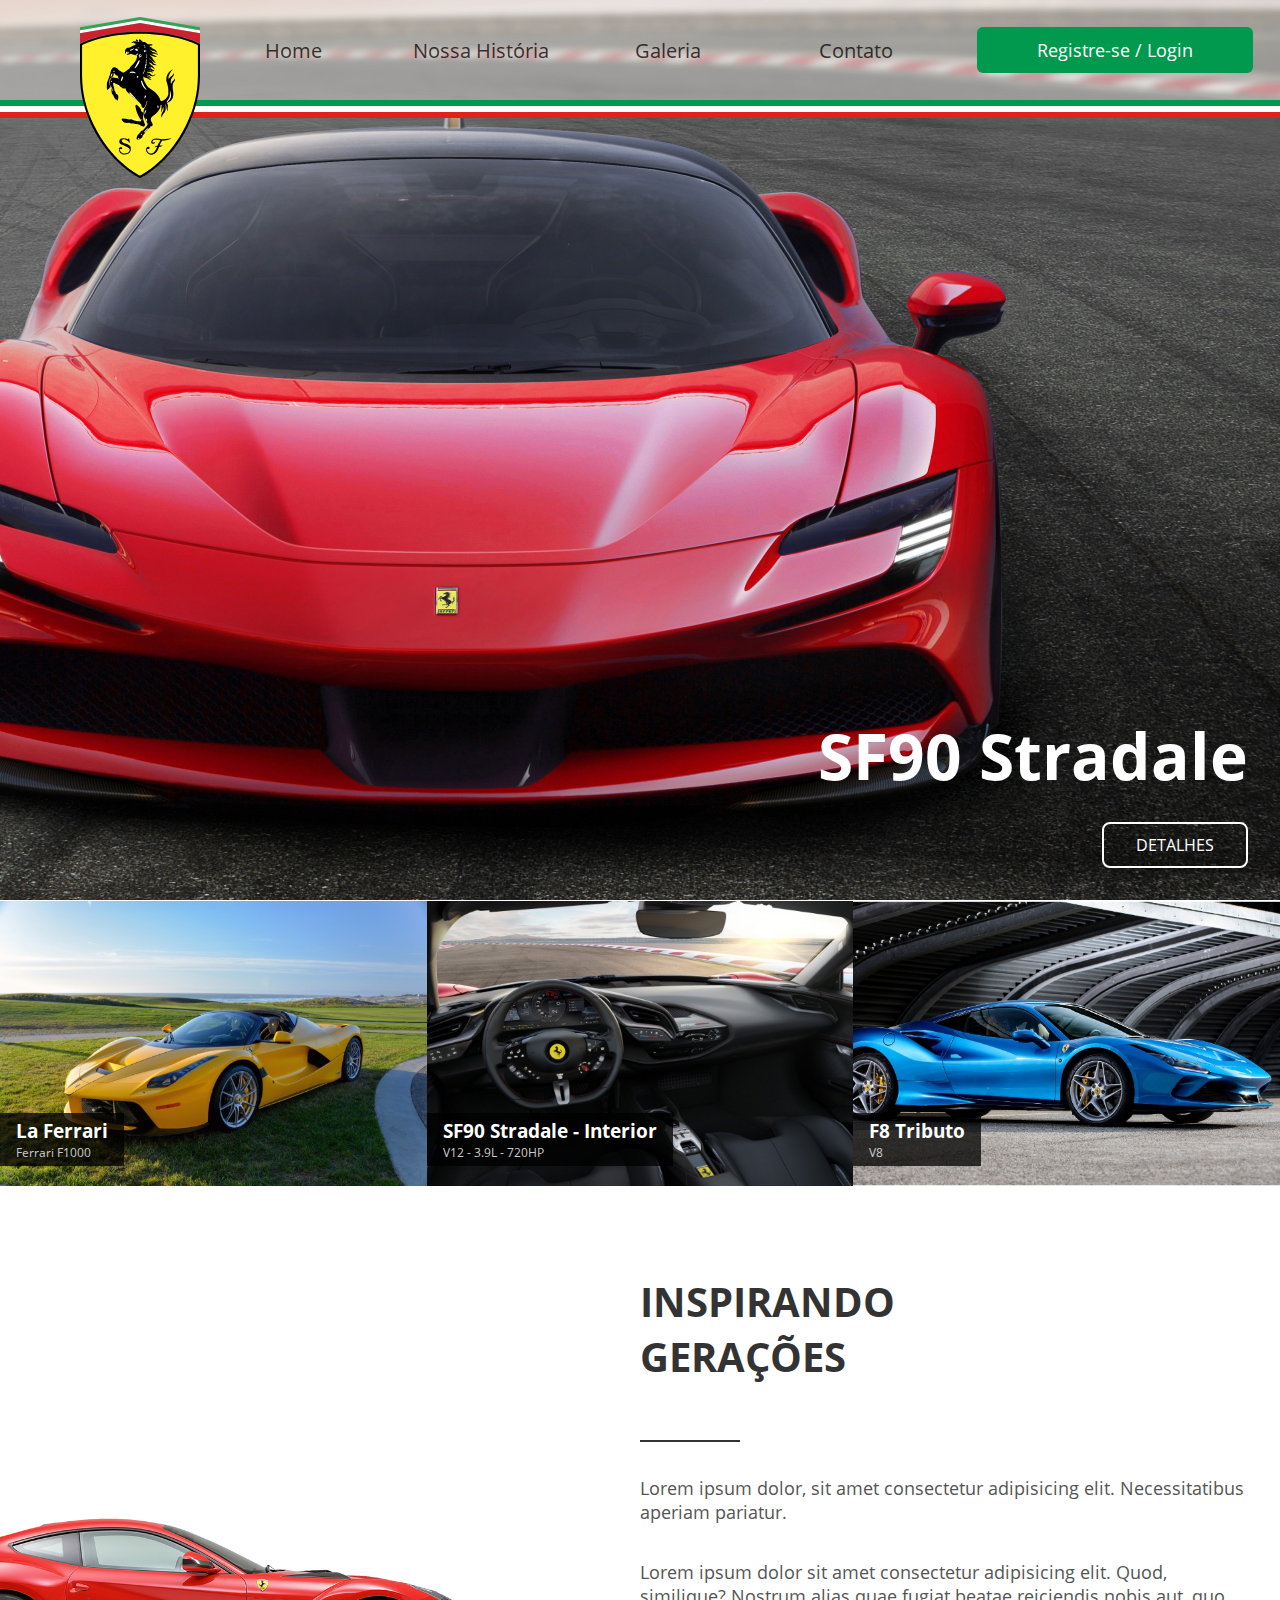
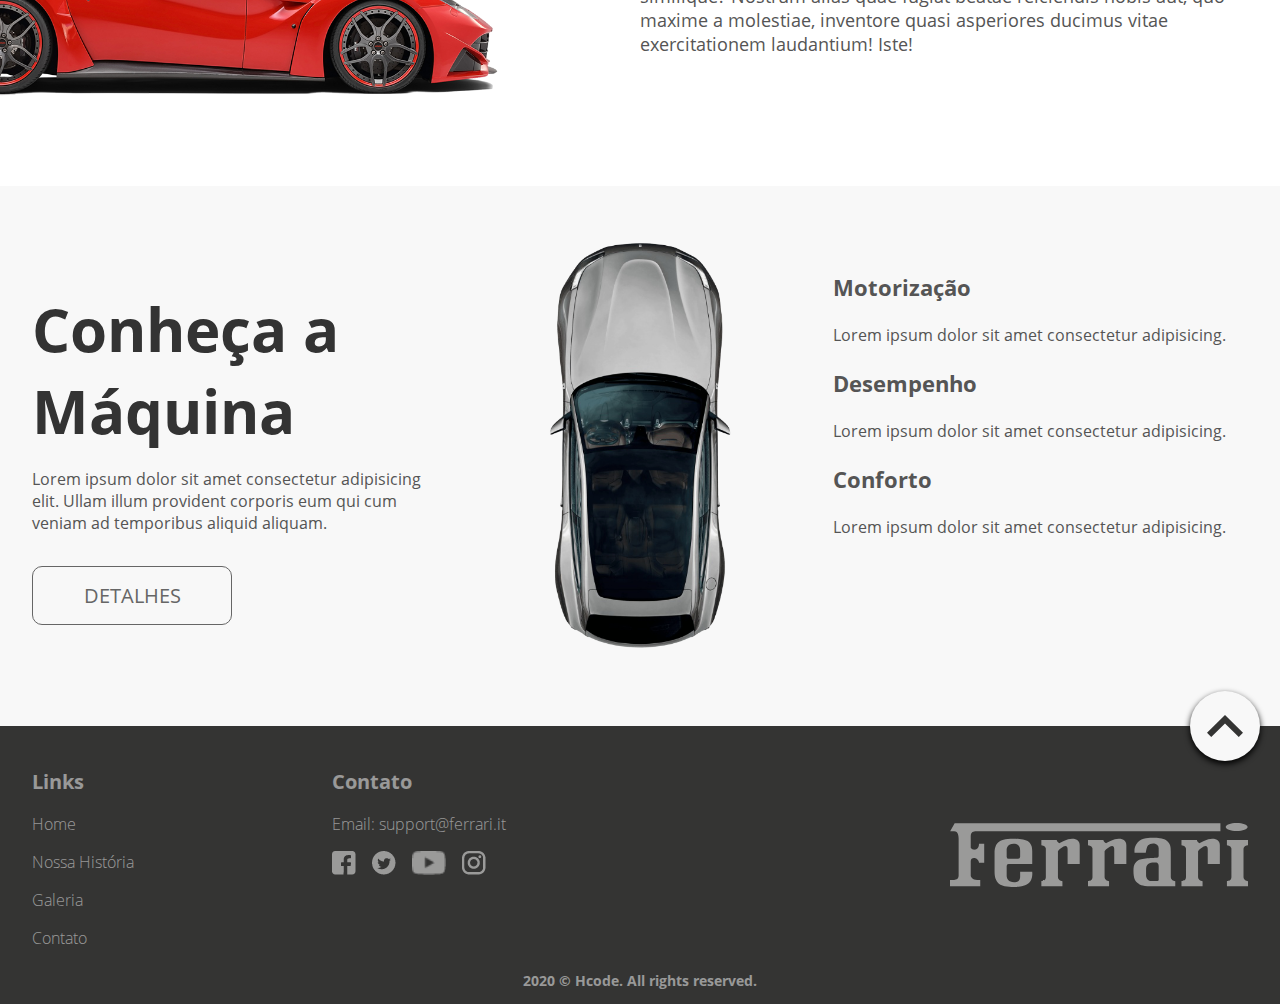
<file: public/index.html>
<!DOCTYPE html>
<html lang="pt-br">
<head>
    <meta charset="UTF-8">
    <meta name="viewport" content="width=device-width, initial-scale=1.0">
    <title>HcodeLab - Ferrari</title>
    <link rel="stylesheet" href="assets/css/index.css">
</head>

<body>
    <header id="header">
        <div id="overlay" data-close="menu"></div>
        <img src="assets/images/ferrari-logo.svg" id="logo" alt="Logo" />
        <button type="button" id="btn-open">
            <img src="assets/images/mnu-black-iphone.svg" alt="menu">
            
        </button>

        <nav class="menu">
            <div>
                <button type="button" id="btn-close" data-close="menu">
                    <img src="/assets/images/close-black-18dp.svg" alt="close" />
                </button>

                <ul>
                    <li><a href="/">Home</a></li>
                    <li><a href="/our-history.html">Nossa História</a></li>
                    <li><a href="/gallery.html">Galeria</a></li>
                    <li><a href="/contact.html">Contato</a></li>
                </ul>
            </div>

            <a href="register.html" class="btn-register">
                Registre-se / Login
            </a>        
        </nav>
    </header>

    <main id="home">
        <hr class="italy" />

        <header > 
            <h1>SF90 Stradale</h1>
            <a href="#">Detalhes</a>
        </header>

        <section class="gallery">
            <figure>
                 <img src="assets/images/index/laferrari.jpg" />
                 <figcaption>
                     <h2>La Ferrari</h2>
                     <p>Ferrari F1000</p>
                 </figcaption>
            </figure>

            <figure>
                <img src="assets/images/index/ferrari-interior.jpg" />
                <figcaption>
                    <h2>SF90 Stradale - Interior</h2>
                    <p>V12 - 3.9L - 720HP</p>
                </figcaption>
           </figure>

           <figure>
            <img src="assets/images/index/f8-tributo.jpg" />
            <figcaption>
                <h2>F8 Tributo</h2>
                <p>V8</p>
            </figcaption>
       </figure>
        </section>

        <section class="inspiration">
            <div></div>
            <div class="text">
                <h2>Inspirando<span>Gerações</span></h2>
                <hr />
                <p>
                    Lorem ipsum dolor, sit amet consectetur adipisicing elit. Necessitatibus aperiam pariatur.
                </p>
                <p class="complete">
                    Lorem ipsum dolor sit amet consectetur adipisicing elit. Quod, similique? Nostrum alias quae fugiat beatae reiciendis nobis aut, quo maxime a molestiae, inventore quasi asperiores ducimus vitae exercitationem laudantium! Iste!
                </p>

            </div>

            <div class="car">

            </div>
        </section>

        <section class="know">
            <div class="know-1">
                <h1>Conheça a Máquina</h1>
                <p>
                    Lorem ipsum dolor sit amet consectetur adipisicing elit. Ullam illum provident corporis eum qui cum veniam ad temporibus aliquid aliquam.
                </p>
            <a href="/gallery.html">Detalhes</a>

            </div>
            <img src="./assets/images/index/top-view.png" alt="Ferrari Top View" />

            <div class="know-2">
                <dl>
                    <dt>Motorização</dt>
                    <dd>Lorem ipsum dolor sit amet consectetur adipisicing.</dd>

                    <dt>Desempenho</dt>
                    <dd>Lorem ipsum dolor sit amet consectetur adipisicing.</dd>

                    <dt>Conforto</dt>
                    <dd>Lorem ipsum dolor sit amet consectetur adipisicing.</dd>
                </dl>
                
            </div>


        </section>

    </main>


   
    <footer id="footer">
        <button type="button">
            <img src="assets/images/icon-arrow-up.svg" alt="up" />
        </button>

        <div class="columns">
            <div>
            <ul class="links">
                <li class="title">Links</li>
                <li><a href="/">Home</a></li>
                <li><a href="/our-history.html">Nossa História</a></li>
                <li><a href="/gallery.html">Galeria</a></li>
                <li><a href="/contact.html">Contato</a></li>
            </ul>

            
        <ul>
            <li class="title">
                Contato
            </li>
            <li>Email: support@ferrari.it 
            </li>
            <li class="social">
                <a href="https://www.facebook.com/Ferrari"><img src="assets/images/index/facebook.png" alt="Facebook"></a>

                <a href="https://twitter.com/Ferrari"><img src="assets/images/index/twitter.png" alt="Twitter"></a>

                <a href="https://www.youtube.com/user/ferrariworld"><img src="assets/images/index/youtube.png" alt="Youtube"></a>

                <a href="https://www.instagram.com/ferrari/"><img src="assets/images/index/instagram.png" alt="Instagram"></a>
            </li>
        </ul>
    </div>
  

        <a href="/"><img src="assets/images/ferrari-footer.svg" alt="Logo" class="logo" /></a>
    </div>
        <p>
            2020 © Hcode. All rights reserved.
        </p>

    </footer>

    <script type="text/javascript" src="./javascript/index.js"></script>
    
</body>
</html>
</file>
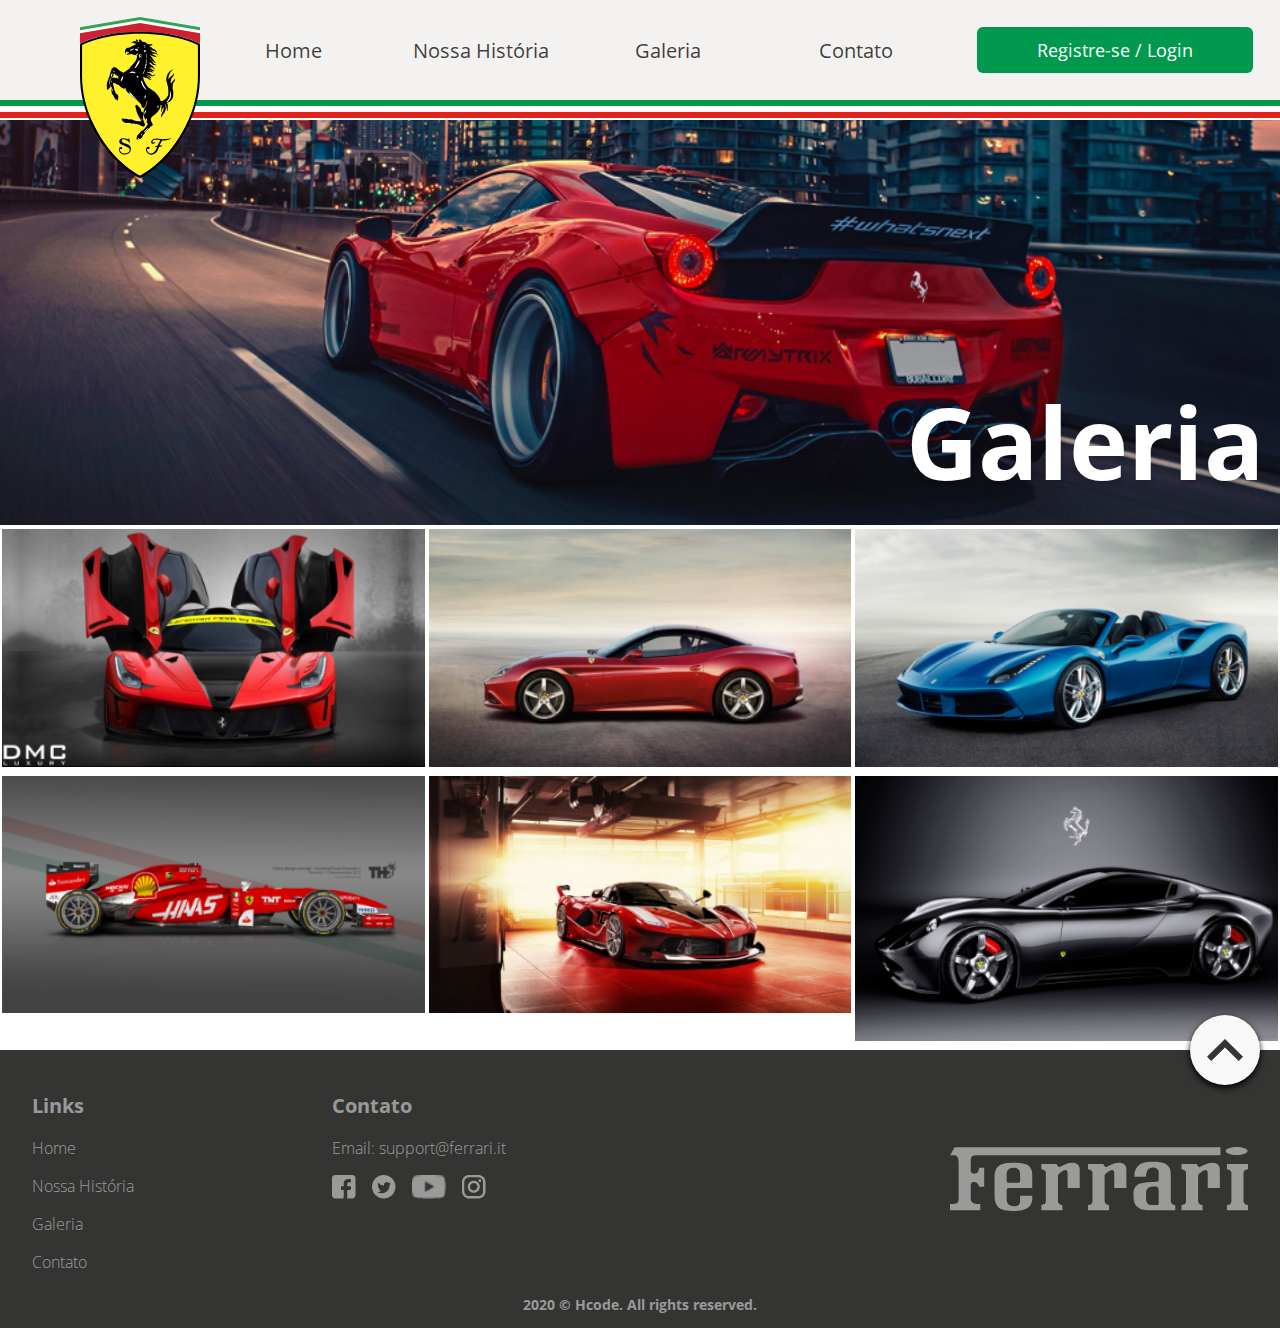
<file: public/gallery.html>
<!DOCTYPE html>
<html lang="pt-br">
<head>
    <meta charset="UTF-8">
    <meta name="viewport" content="width=device-width, initial-scale=1.0">
    <title>HcodeLab - Ferrari</title>
    <link rel="stylesheet" href="assets/css/index.css">
</head>
<body>
    <header id="header">
        <div id="overlay" data-close="menu"></div>
        <img src="assets/images/ferrari-logo.svg" id="logo" alt="Logo" />
        <button type="button" id="btn-open">
            <img src="assets/images/mnu-black-iphone.svg" alt="menu">
            
        </button>

        <nav class="menu">
            <div>
                <button type="button" id="btn-close" data-close="menu">
                    <img src="/assets/images/close-black-18dp.svg" alt="close" />
                </button>

                <ul>
                    <li><a href="/">Home</a></li>
                    <li><a href="/our-history.html">Nossa História</a></li>
                    <li><a href="/gallery.html">Galeria</a></li>
                    <li><a href="/contact.html">Contato</a></li>
                </ul>
            </div>
            <a href="register.html" class="btn-register">
                Registre-se / Login
            </a>        
        </nav>


       

    </header>


    <main id="gallery" class="page">
        <div class="page-header">

        <header >
                <h1>Galeria</h1>
        </header>

        <hr class="italy" />

    </div>

        <section class="photos">
            <picture>
                <source srcset="/assets/photos/2014_dmc_ferrari_laferrari_fxxr_3-1920x1080@2x" media="min-width: 750px">
                    <img src="/assets/images/photos/2014_dmc_ferrari_laferrari_fxxr_3-1920x1080.png" alt="Ferrari" />
            </picture>

            <picture>
                <source srcset="/assets/images/photos/2014_ferrari_california_t_6-1920x1080@2x.png" media="min-width: 750px">
                    <img src="/assets/images/photos/2014_ferrari_california_t_6-1920x1080.png" alt="Ferrari" />
            </picture>

            <picture>
                <source srcset="/assets/images/photos/2016_ferrari_488_spider_2-1920x1080@2x.png" media="min-width: 750px">
                    <img src="/assets/images/photos/2016_ferrari_488_spider_2-1920x1080.png" alt="Ferrari" />
            </picture>

            <picture>
                <source srcset="/assets/images/photos/ferrari_formula_1_2015-1920x1080@2x.png" media="min-width: 750px">
                    <img src="/assets/images/photos/ferrari_formula_1_2015-1920x1080.png" alt="Ferrari" />
            </picture>

            <picture>
                <source srcset="/assets/images/photos/ferrari_fxx_k-1920x1080@2x.png" media="min-width: 750px">
                    <img src="/assets/images/photos/ferrari_fxx_k-1920x1080.png" alt="Ferrari" />
            </picture>

            <picture>
                <source srcset="/assets/images/photos/ferrari_hd_widescreen-1920x1200@2x.png" media="min-width: 750px">
                    <img src="/assets/images/photos/ferrari_hd_widescreen-1920x1200.png" alt="Ferrari" />
            </picture>
        
        </section>

    </main>



  
    <footer id="footer">
        <button type="button">
            <img src="assets/images/icon-arrow-up.svg" alt="up" />
        </button>

        <div class="columns">
            <div>
            <ul class="links">
                <li class="title">Links</li>
                <li><a href="/">Home</a></li>
                <li><a href="/our-history.html">Nossa História</a></li>
                <li><a href="/gallery.html">Galeria</a></li>
                <li><a href="/contact.html">Contato</a></li>
            </ul>

            
        <ul>
            <li class="title">
                Contato
            </li>
            <li>Email: support@ferrari.it 
            </li>
            <li class="social">
                <a href="https://www.facebook.com/Ferrari"><img src="assets/images/index/facebook.png" alt="Facebook"></a>

                <a href="https://twitter.com/Ferrari"><img src="assets/images/index/twitter.png" alt="Twitter"></a>

                <a href="https://www.youtube.com/user/ferrariworld"><img src="assets/images/index/youtube.png" alt="Youtube"></a>

                <a href="https://www.instagram.com/ferrari/"><img src="assets/images/index/instagram.png" alt="Instagram"></a>
            </li>
        </ul>
    </div>
  

        <a href="/"><img src="assets/images/ferrari-footer.svg" alt="Logo" class="logo" /></a>
    </div>
        <p>
            2020 © Hcode. All rights reserved.
        </p>

    </footer>

    <script type="text/javascript" src="./javascript/index.js"></script>
    
</body>
</html>
</file>
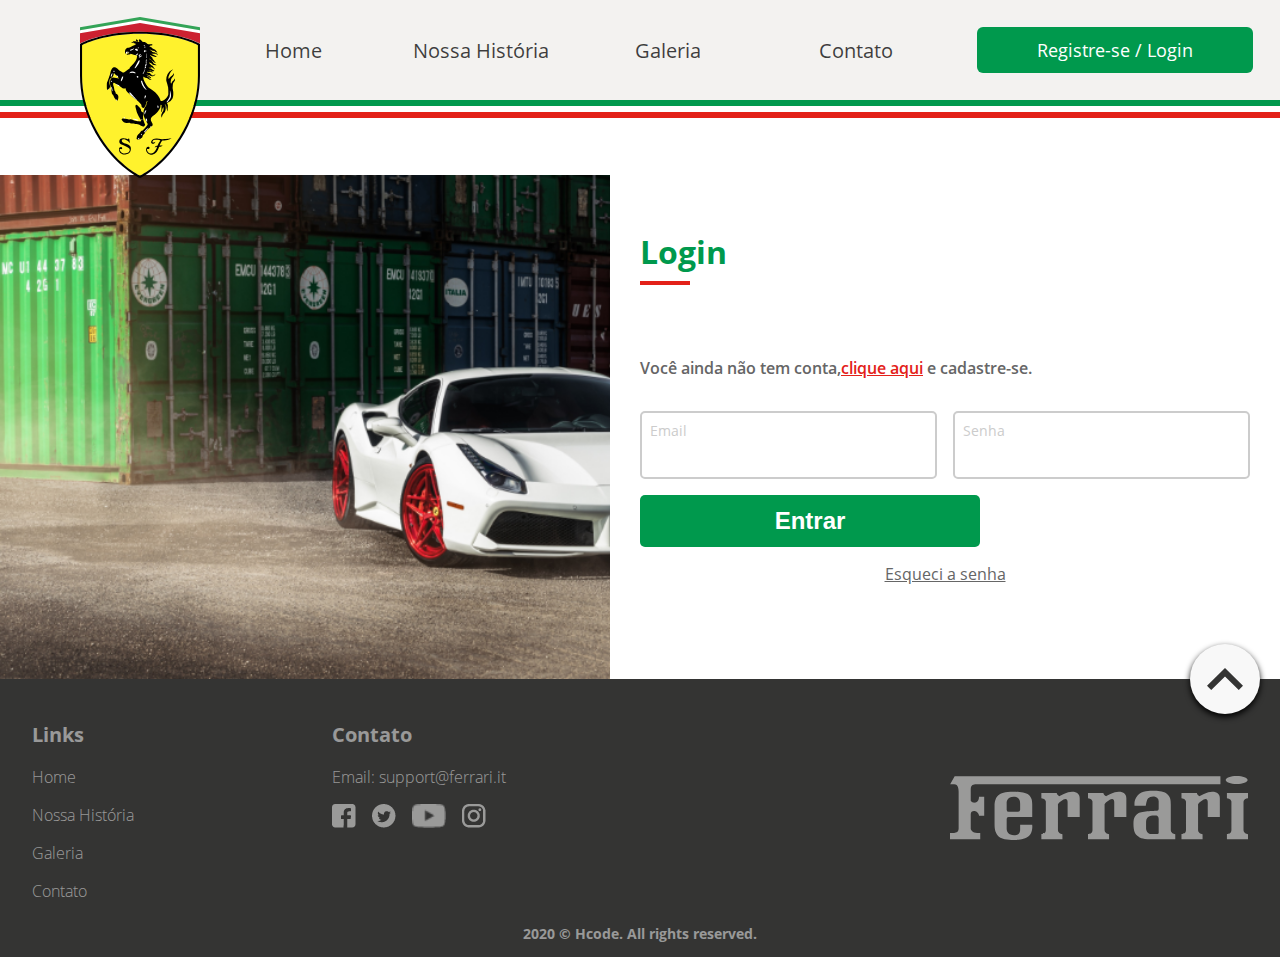
<file: public/login.html>
<!DOCTYPE html>
<html lang="pt-br">
<head>
    <meta charset="UTF-8">
    <meta name="viewport" content="width=device-width, initial-scale=1.0">
    <title>HcodeLab - Ferrari</title>
    <link rel="stylesheet" href="assets/css/index.css">
</head>
<body>
    <header id="header">
        <div id="overlay" data-close="menu"></div>
        <img src="assets/images/ferrari-logo.svg" id="logo" alt="Logo" />
        <button type="button" id="btn-open">
            <img src="assets/images/mnu-black-iphone.svg" alt="menu">
            
        </button>

        <nav class="menu">
            <div>
                <button type="button" id="btn-close" data-close="menu">
                    <img src="/assets/images/close-black-18dp.svg" alt="close" />
                </button>

                <ul>
                    <li><a href="/">Home</a></li>
                    <li><a href="/our-history.html">Nossa História</a></li>
                    <li><a href="/gallery.html">Galeria</a></li>
                    <li><a href="/contact.html">Contato</a></li>
                </ul>
            </div>
            <a href="register.html" class="btn-register">
                Registre-se / Login
            </a>       
        </nav>
    </header>

    <main id="login" class="page">
        
        <div class="page-header">
            <header >
                    <h1>Login</h1>
            </header>

            <hr class="italy" />
        </div>

        <section>
            <div class="image"></div>
            <form>
                <div>
                    <div class="fields">
                        <div class="field">
                            <label for="email">Email</label>
                            <input type="email" name="email" id="email"></div>
                        <div class="field">
                            <label for="password">Senha</label>
                            <input type="password" name="password" id="password"></div>
                    </div>
                    <div class="actions">
                        <button type="submit">Entrar</button>
                        <a href="#">Esqueci a senha</a>
                    </div>
                </div>
                <p>Você ainda não tem conta,<a href="register.html">clique aqui</a> e cadastre-se.</p>
            </form>
        </section>

    </main>


 
    <footer id="footer">
        <button type="button">
            <img src="assets/images/icon-arrow-up.svg" alt="up" />
        </button>

        <div class="columns">
            <div>
            <ul class="links">
                <li class="title">Links</li>
                <li><a href="/">Home</a></li>
                <li><a href="/our-history.html">Nossa História</a></li>
                <li><a href="/gallery.html">Galeria</a></li>
                <li><a href="/contact.html">Contato</a></li>
            </ul>

            
        <ul>
            <li class="title">
                Contato
            </li>
            <li>Email: support@ferrari.it 
            </li>
            <li class="social">
                <a href="https://www.facebook.com/Ferrari"><img src="assets/images/index/facebook.png" alt="Facebook"></a>

                <a href="https://twitter.com/Ferrari"><img src="assets/images/index/twitter.png" alt="Twitter"></a>

                <a href="https://www.youtube.com/user/ferrariworld"><img src="assets/images/index/youtube.png" alt="Youtube"></a>

                <a href="https://www.instagram.com/ferrari/"><img src="assets/images/index/instagram.png" alt="Instagram"></a>
            </li>
        </ul>
    </div>
  

        <a href="/"><img src="assets/images/ferrari-footer.svg" alt="Logo" class="logo" /></a>
    </div>
        <p>
            2020 © Hcode. All rights reserved.
        </p>

    </footer>

    <script type="text/javascript" src="./javascript/index.js"></script>
    
</body>
</html>
</file>
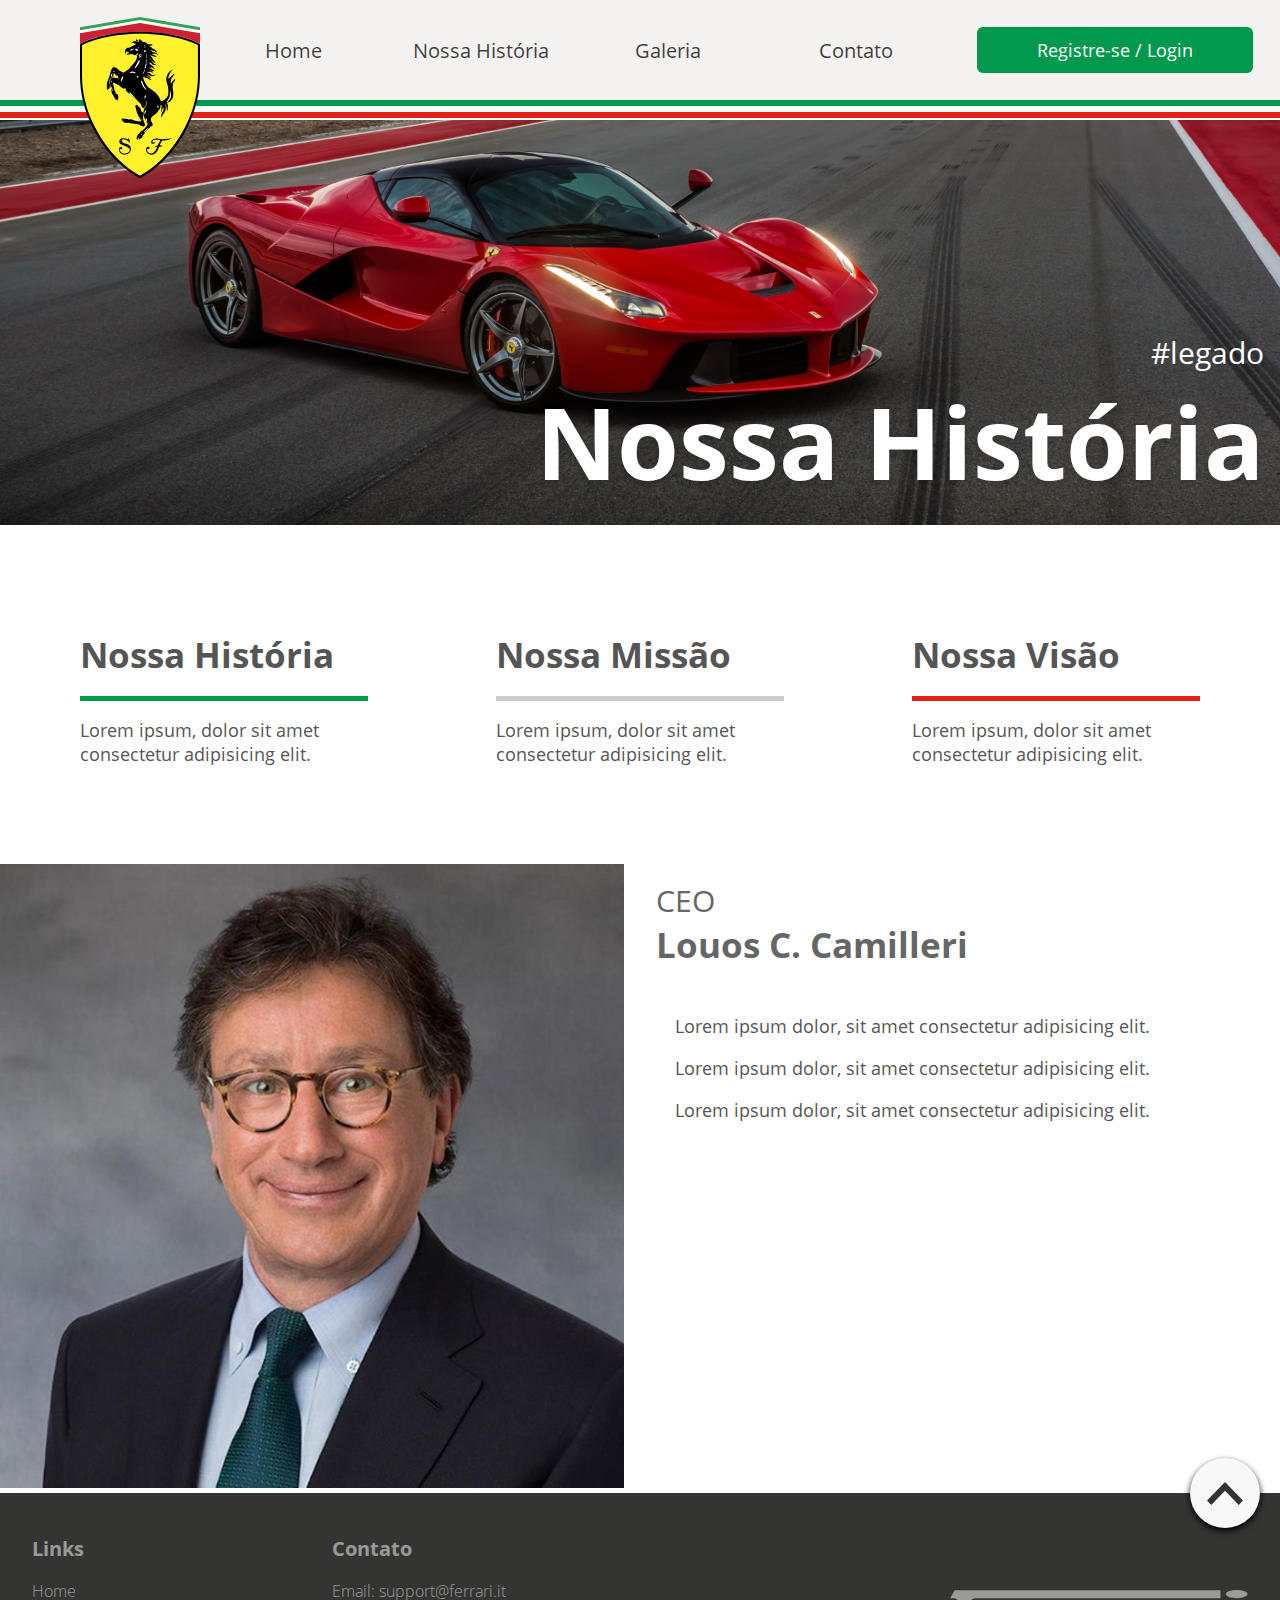
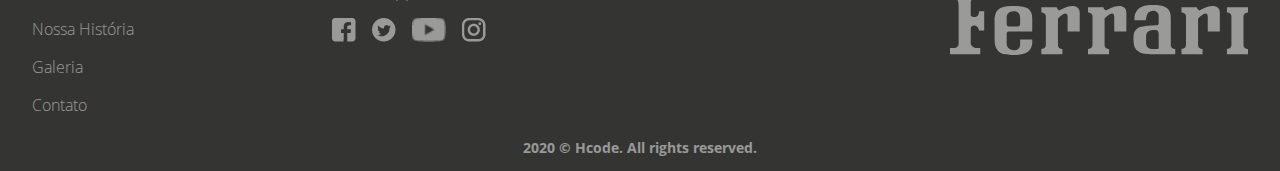
<file: public/our-history.html>
<!DOCTYPE html>
<html lang="pt-br">
<head>
    <meta charset="UTF-8">
    <meta name="viewport" content="width=device-width, initial-scale=1.0">
    <title>HcodeLab - Ferrari</title>
    <link rel="stylesheet" href="assets/css/index.css">
</head>
<body>
    <header id="header">
        <div id="overlay" data-close="menu"></div>
        <img src="assets/images/ferrari-logo.svg" id="logo" alt="Logo" />
        <button type="button" id="btn-open">
            <img src="assets/images/mnu-black-iphone.svg" alt="menu">
            
        </button>

        <nav class="menu">
            <div>
                <button type="button" id="btn-close" data-close="menu">
                    <img src="/assets/images/close-black-18dp.svg" alt="close" />
                </button>

                <ul>
                    <li><a href="/">Home</a></li>
                    <li><a href="/our-history.html">Nossa História</a></li>
                    <li><a href="/gallery.html">Galeria</a></li>
                    <li><a href="/contact.html">Contato</a></li>
                </ul>
            </div>
            <a href="register.html" class="btn-register">
                Registre-se / Login
            </a>       
        </nav>


       

    </header>
    

    <main id="our-history" class="page">
        <div class="page-header">
       

        <header >
                <ul>
                    <li>#legado</li>
                </ul>
                <h1>Nossa História</h1>
        </header>
        <hr class="italy" />
    </div>

        <div class="columns">
            <div class="column">
                <h2 class="green">Nossa História</h2>
                <p>Lorem ipsum, dolor sit amet consectetur adipisicing elit.</p>
            </div>
            <div class="column">
                <h2 class="gray">Nossa Missão</h2>
                <p>Lorem ipsum, dolor sit amet consectetur adipisicing elit.</p>
            </div>
            <div class="column">
                <h2 class="red">Nossa Visão</h2>
                <p>Lorem ipsum, dolor sit amet consectetur adipisicing elit.</p>
            </div>
        </div>
        <div class="ceo">

        <figure>
            <picture>
                <source srcset="/assets/images/ceo@2x.png" media="(min-width: 750px)">
                <img src="/assets/images/ceo.png" alt="Louis C. Camilleri">
            </picture>
            <figcaption>
                <small>CEO</small>
                Louos C. Camilleri
            </figcaption>
        </figure>
        
        <section class="text">
            <p>Lorem ipsum dolor, sit amet consectetur adipisicing elit.</p>
            <p>Lorem ipsum dolor, sit amet consectetur adipisicing elit.</p>
            <p>Lorem ipsum dolor, sit amet consectetur adipisicing elit.</p>
        </section>
        </div>

    </main>


    <footer id="footer">
        <button type="button">
            <img src="assets/images/icon-arrow-up.svg" alt="up" />
        </button>

        <div class="columns">
            <div>
            <ul class="links">
                <li class="title">Links</li>
                <li><a href="/">Home</a></li>
                <li><a href="/our-history.html">Nossa História</a></li>
                <li><a href="/gallery.html">Galeria</a></li>
                <li><a href="/contact.html">Contato</a></li>
            </ul>

            
        <ul>
            <li class="title">
                Contato
            </li>
            <li>Email: support@ferrari.it 
            </li>
            <li class="social">
                <a href="https://www.facebook.com/Ferrari"><img src="assets/images/index/facebook.png" alt="Facebook"></a>

                <a href="https://twitter.com/Ferrari"><img src="assets/images/index/twitter.png" alt="Twitter"></a>

                <a href="https://www.youtube.com/user/ferrariworld"><img src="assets/images/index/youtube.png" alt="Youtube"></a>

                <a href="https://www.instagram.com/ferrari/"><img src="assets/images/index/instagram.png" alt="Instagram"></a>
            </li>
        </ul>
    </div>
  

        <a href="/"><img src="assets/images/ferrari-footer.svg" alt="Logo" class="logo" /></a>
    </div>
        <p>
            2020 © Hcode. All rights reserved.
        </p>

    </footer>

    <script type="text/javascript" src="./javascript/index.js"></script>
    
</body>
</html>
</file>
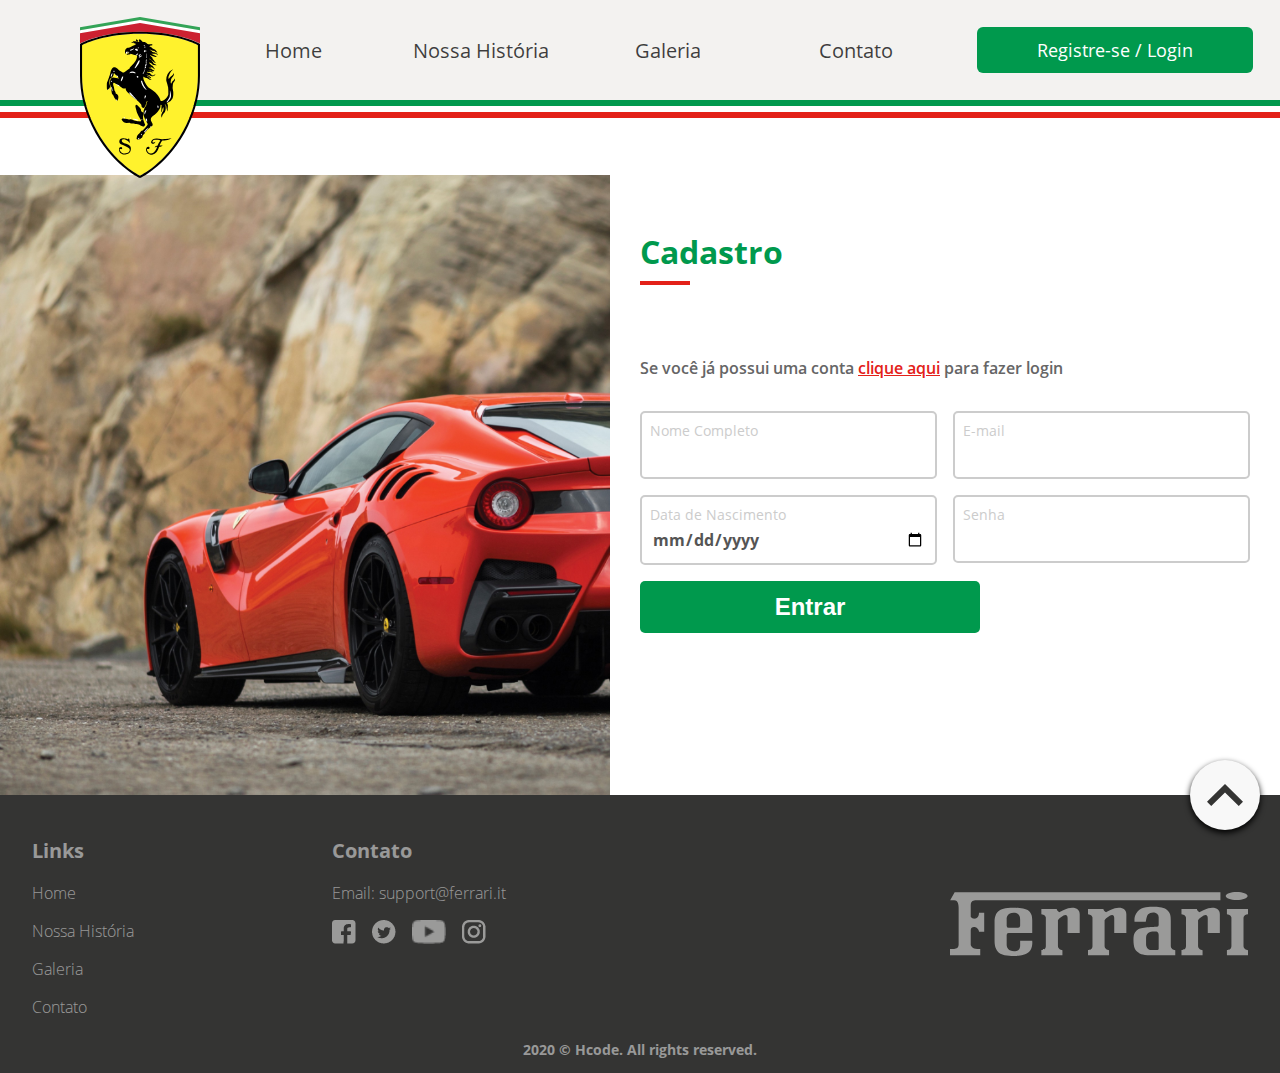
<file: public/register.html>
<!DOCTYPE html>
<html lang="pt-br">
<head>
    <meta charset="UTF-8">
    <meta name="viewport" content="width=device-width, initial-scale=1.0">
    <title>HcodeLab - Ferrari</title>
    <link rel="stylesheet" href="assets/css/index.css">
</head>
<body>
    <header id="header">
        <div id="overlay" data-close="menu"></div>
        <img src="assets/images/ferrari-logo.svg" id="logo" alt="Logo" />
        <button type="button" id="btn-open">
            <img src="assets/images/mnu-black-iphone.svg" alt="menu">
            
        </button>

        <nav class="menu">
            <div>
                <button type="button" id="btn-close" data-close="menu">
                    <img src="/assets/images/close-black-18dp.svg" alt="close" />
                </button>

                <ul>
                    <li><a href="/">Home</a></li>
                    <li><a href="/our-history.html">Nossa História</a></li>
                    <li><a href="/gallery.html">Galeria</a></li>
                    <li><a href="/contact.html">Contato</a></li>
                </ul>
            </div>
            <a href="register.html" class="btn-register">
                Registre-se / Login
            </a>       
        </nav>

    </header>

    <main id="register" class="page">
        <div class="page-header">
            <header >
                    <h1>Cadastro</h1>
            </header>
    
            <hr class="italy" />
        </div>

        <section>
            <div class="image"></div>

            <form>
                <div>

                    <div class="fields">
                        

                    <div class="field">
                        <input type="text" name="name" id="name" autocomplete="off" >
                        <label for="name">Nome Completo</label>
                    </div>

                    <div class="field">
                        <input type="email" name="email" id="email" autocomplete="off" >
                        <label for="email" >E-mail</label>
                    </div>
                 </div>

                 <div class="fields">
                    <div class="field">
                        <input type="date" name="birth" id="birth" autocomplete="off">
                        <label for="birth">Data de Nascimento</label>
                    </div>

                    <div class="field">
                        <input type="password" name="password" id="password" autocomplete="off">
                        <label for="password">Senha</label>
                    </div>
                 </div>

                 <button type="submit">Entrar</button>
                </div>

                <p>Se você já possui uma conta <a href="login.html">clique aqui</a> para fazer login</p>
            </form>
        </section>
       

        

    </main>



    <footer id="footer">
        
        <button type="button">
            <img src="assets/images/icon-arrow-up.svg" alt="up" />
        </button>

        <div class="columns">
            <div>
            <ul class="links">
                <li class="title">Links</li>
                <li><a href="/">Home</a></li>
                <li><a href="/our-history.html">Nossa História</a></li>
                <li><a href="/gallery.html">Galeria</a></li>
                <li><a href="/contact.html">Contato</a></li>
            </ul>

            
        <ul>
            <li class="title">
                Contato
            </li>
            <li>Email: support@ferrari.it 
            </li>
            <li class="social">
                <a href="https://www.facebook.com/Ferrari"><img src="assets/images/index/facebook.png" alt="Facebook"></a>

                <a href="https://twitter.com/Ferrari"><img src="assets/images/index/twitter.png" alt="Twitter"></a>

                <a href="https://www.youtube.com/user/ferrariworld"><img src="assets/images/index/youtube.png" alt="Youtube"></a>

                <a href="https://www.instagram.com/ferrari/"><img src="assets/images/index/instagram.png" alt="Instagram"></a>
            </li>
        </ul>
    </div>
  

        <a href="/"><img src="assets/images/ferrari-footer.svg" alt="Logo" class="logo" /></a>
    </div>
        <p>
            2020 © Hcode. All rights reserved.
        </p>

    </footer>

    <script type="text/javascript" src="./javascript/index.js"></script>
    
</body>
</html>
</file>
<file: public/assets/css/index.css>
@import 'variables.css';
@import 'reset.css';
@import 'open-sans.css';
@import 'header.css';
@import 'footer.css';
@import 'our-history.css';
@import 'gallery.css';
@import 'contact.css';
@import 'register.css';
@import 'login.css';
@import 'home.css';
@import 'error.css';


main {
    min-height: calc(100vh - 463px);
}



/* mobile first */
/* breakpoint */
/* tablet ou celular landscape */
@media (min-width: 576px) {

}
/* desktop */
@media (min-width: 768px) {
    
}
/* large desktop */
@media (min-width: 992px) {
    
}
/* extra large desktop */
@media (min-width: 1200px) {
    
}
</file>
